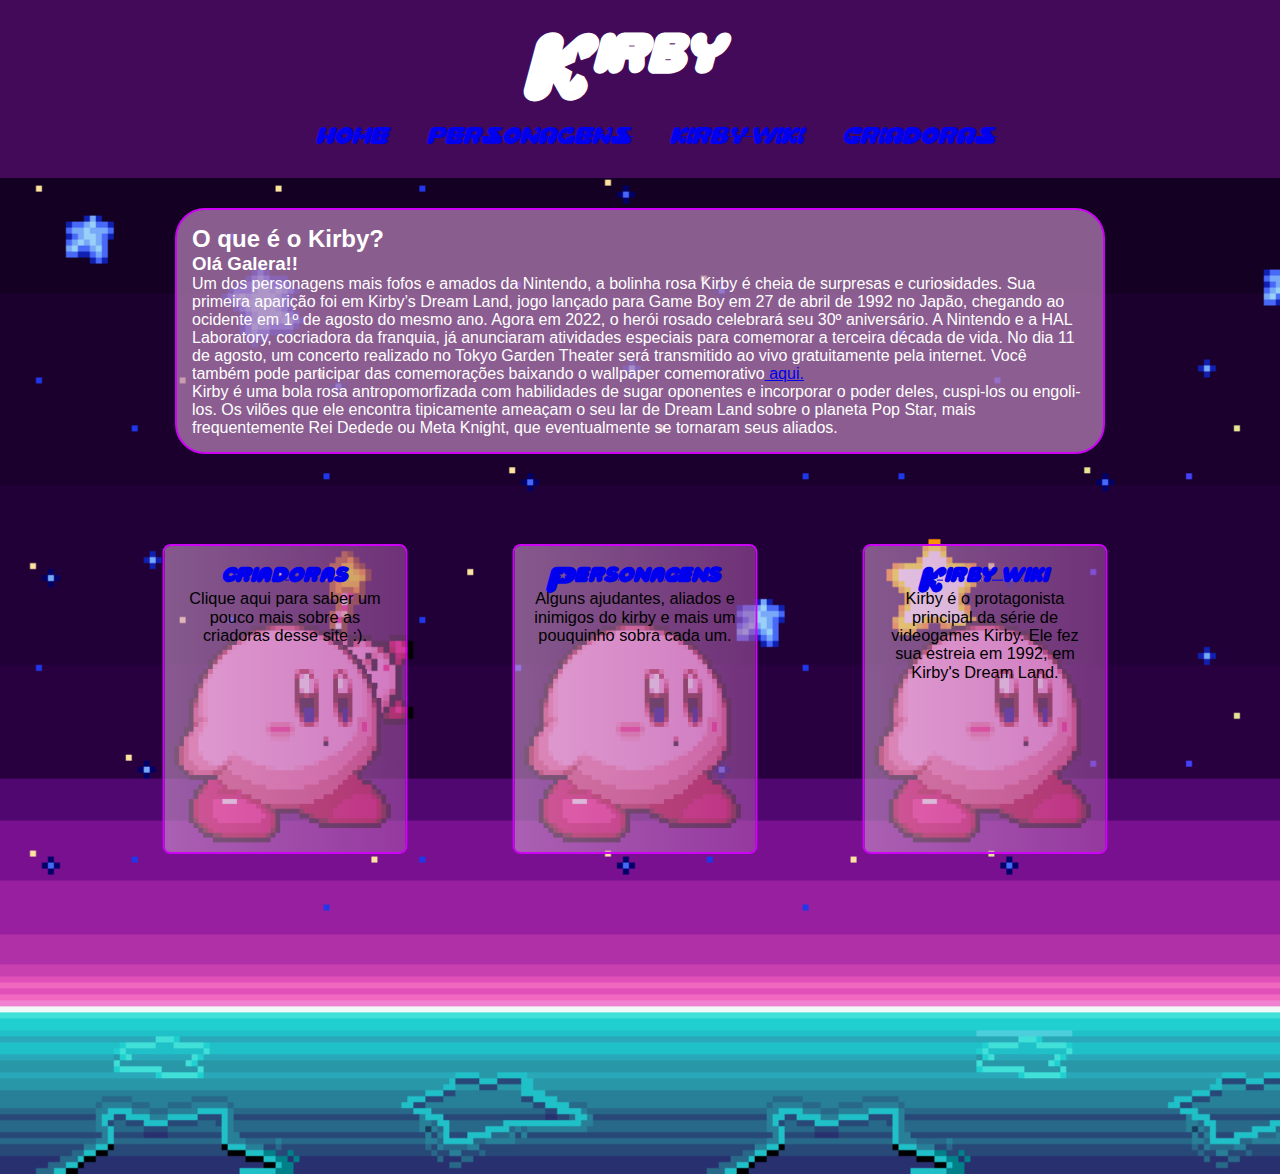
<file: Kirby/Kirby-main/Kirby-main/index.html>
<!DOCTYPE html>
<html lang="pt">

<head>
    <meta charset="UTF-8">
    <link rel="shortcut icon" href="imgs/kirby.ico" type="image/x-icon">
    <link rel="stylesheet" href="style.css">
    <title>Kirby</title>
</head>

<body>
    <main>
        <header class="header-pagina-inicial">
            <h1 class="text-top">Kirby</h1>
        </header>
        <nav class="menu">
            <ul>
                <li>
                    <a href="index.html ">HOME</a>
                </li>
                <li>
                    <a href="personagens.html ">PERSONAGENS</a>
                </li>
                <li>
                    <a href="wiki.html ">KIRBY WIKI</a>
                </li>
                <li>
                    <a href="criadora.html">CRIADORAS</a>
                </li>
            </ul>
        </nav>
        <section class="introducao">
            <h2>O que é o Kirby?</h2>
            <h3>Olá Galera!!</h3>
            <p>Um dos personagens mais fofos e amados da Nintendo, a bolinha rosa Kirby é cheia de surpresas e
                curiosidades. Sua primeira aparição foi em Kirby’s Dream Land, jogo lançado para Game Boy em 27 de abril
                de 1992 no Japão, chegando ao ocidente em 1º de agosto do mesmo ano.

                Agora em 2022, o herói rosado celebrará seu 30º aniversário. A Nintendo e a HAL Laboratory, cocriadora
                da franquia, já anunciaram atividades especiais para comemorar a terceira década de vida. No dia 11 de
                agosto, um concerto realizado no Tokyo Garden Theater será transmitido ao vivo gratuitamente pela
                internet. Você também pode participar das comemorações baixando o wallpaper comemorativo<a
                    href="https://assets.nintendo.eu/image/upload/q_auto/fl_attachment/NAL/Software%20Nintendo%20Switch/Kirby%2030th%20Anniversary/kirby-30th-wallpaper.jpg">
                    aqui. </a></p>
            <p>Kirby é uma bola rosa antropomorfizada com habilidades de sugar oponentes e incorporar o poder deles,
                cuspi-los ou engoli-los. Os vilões que ele encontra tipicamente ameaçam o seu lar de Dream Land sobre o
                planeta Pop Star, mais frequentemente Rei Dedede ou Meta Knight, que eventualmente se tornaram seus
                aliados.</p>
        </section>
        <div class="container">
            <div class="div-transform">
                <div class="card card-1">
                    <a href="criadora.html">
                        <h2>criadoras</h2>
                    </a>
                    <p class="text">
                        Clique aqui para saber um pouco mais sobre as criadoras desse site :).
                    </p>
                </div>
                <div class="card card-2">
                    <a href="personagens.html">
                        <h2>Personagens</h2>
                    </a>
                    <p class="text">
                        Alguns ajudantes, aliados e inimigos do kirby e mais um pouquinho sobra cada um.
                    </p>
                </div>
                <div class="card card-3">
                    <a href="wiki.html">
                        <h2>Kirby wiki</h2>
                    </a>
                    <p class="text">
                        Kirby é o protagonista principal da série de videogames Kirby. Ele fez sua estreia em 1992, em
                        Kirby's Dream Land. 
                    </p>
                </div>
            </div>

    </main>
</body>

</html>
</file>
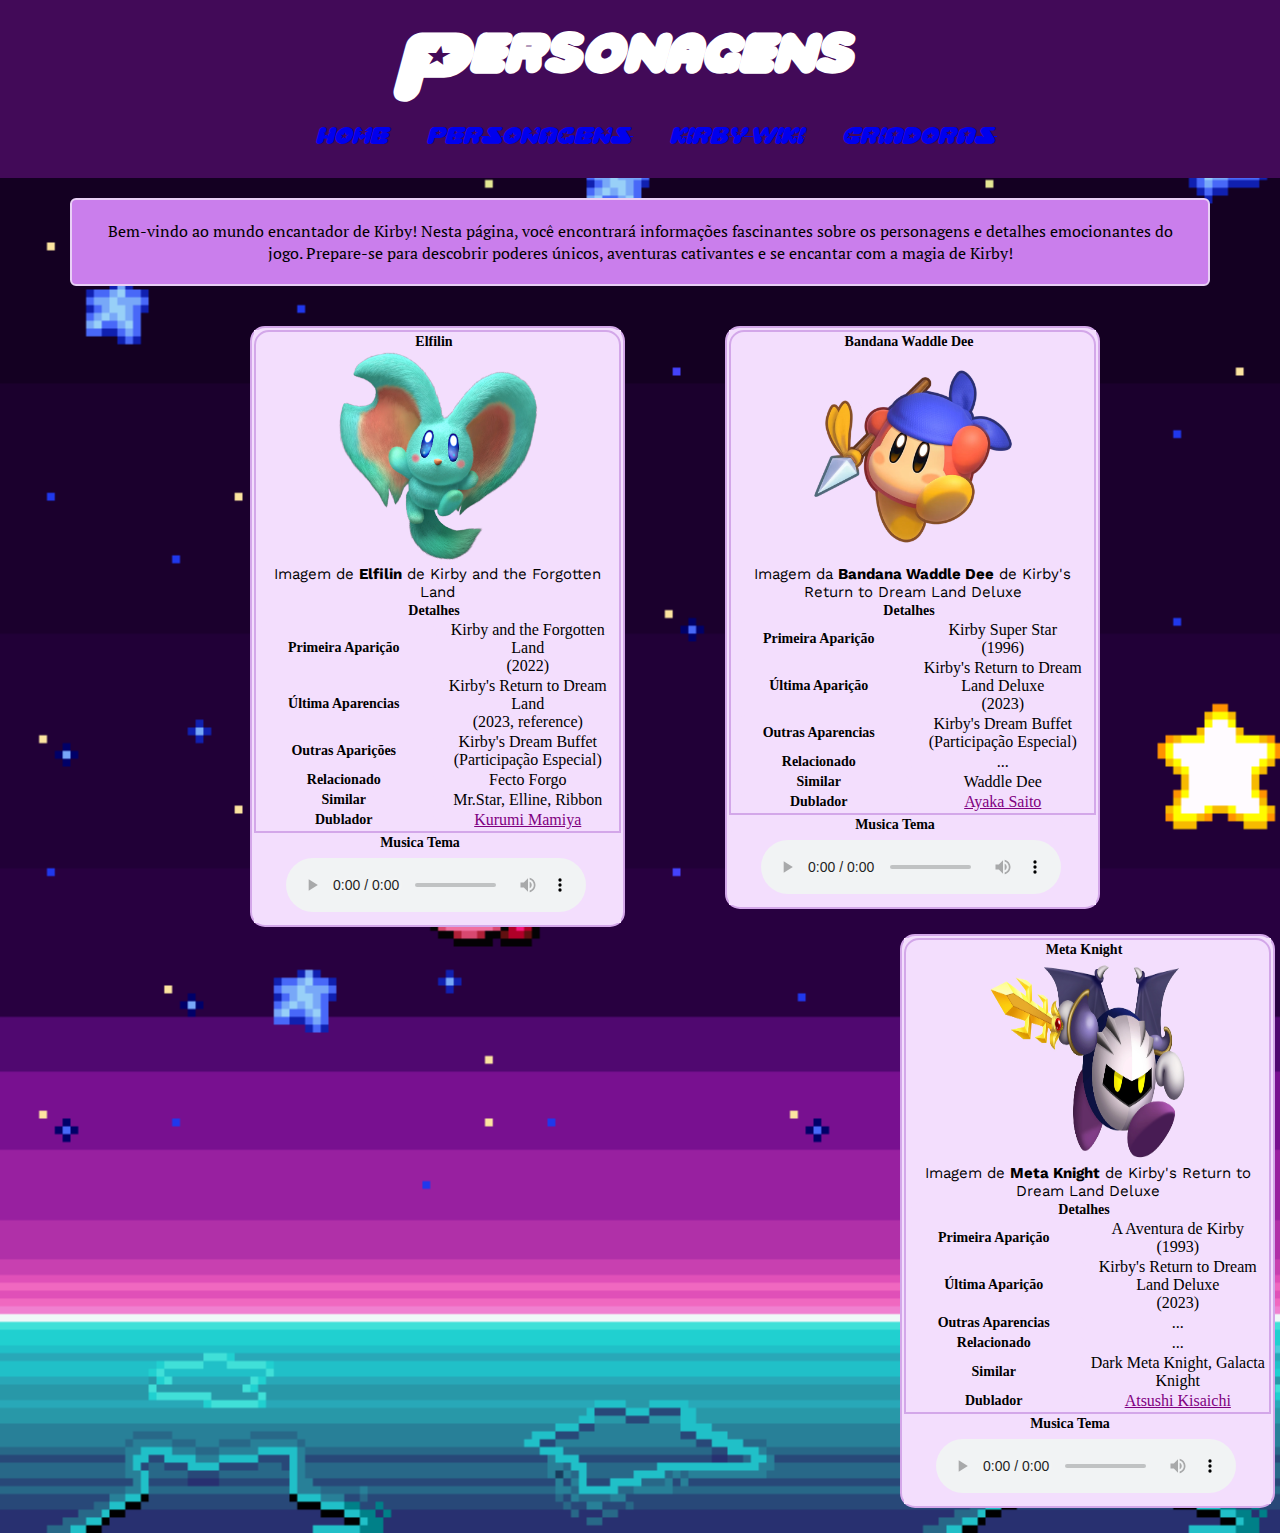
<file: Kirby/Kirby-main/Kirby-main/personagens.html>
<!DOCTYPE html>
<html lang="en">

<head>
    <meta charset="UTF-8">
    <meta http-equiv="X-UA-Compatible" content="IE=edge">
    <meta name="viewport" content="width=device-width, initial-scale=1.0">
    <link rel="stylesheet" href="style.css">
    <link rel="stylesheet" href="personagens.css">
    <link rel="shortcut icon" href="imgs/kirby.ico" type="image/x-icon">
    <title>Personagens</title>
</head>

<body>
    <main>
        <header class="header-pagina-inicial">
            <h1 class="text-top">Personagens</h1>
        </header>
        <nav class="menu">
            <ul>
                <li>
                    <a href="index.html ">HOME</a>
                </li>
                <li>
                    <a href="personagens.html ">PERSONAGENS</a>
                </li>
                <li>
                    <a href="wiki.html ">KIRBY WIKI</a>
                </li>
                <li>
                    <a href="criadoras.html ">CRIADORAS</a>
                </li>
            </ul>
    </main>
    <section id="introducao-personagens">
        <p>
            Bem-vindo ao mundo encantador de Kirby! Nesta página, você encontrará
            informações fascinantes sobre os personagens e detalhes emocionantes do
            jogo. Prepare-se para descobrir poderes únicos, aventuras cativantes e se
            encantar com a magia de Kirby!
        </p>
    </section>
    <table id="bigbig">
    <table id="table1">
        <tbody>
            <tr>
                <td>
                    <table class="collapsible">
                        <tbody>
                            <tr>
                                <th colspan="2">Elfilin</th>
                            </tr>
                            <tr>
                                <td colspan="2">
                                    <img src="imgs/p1.webp" class="image" width="200px" height="209px">
                                    <div>
                                        <p>Imagem de <strong>Elfilin</strong> de Kirby and the Forgotten Land</p>
                                    </div>
                                </td>
                            </tr>
                            <tr>
                                <th colspan="2">Detalhes</th>
                            </tr>
                            <tr>
                                <th width="50%">Primeira Aparição</th>
                                <td>Kirby and the Forgotten Land <br>(2022)</td>
                            </tr>
                            <tr>
                                <th>Última Aparencias</th>
                                <td>Kirby's Return to Dream Land <br>(2023, reference)</td>
                            </tr>
                            <tr>
                                <th>Outras Aparições</th>
                                <td>Kirby's Dream Buffet <br>(Participação Especial)</td>
                            </tr>
                            <tr>
                                <th>Relacionado</th>
                                <td>Fecto Forgo</td>
                            </tr>
                            <tr>
                                <th>Similar</th>
                                <td>Mr.Star, Elline, Ribbon</td>
                            </tr>
                            <tr>
                                <th>Dublador</th>
                                <td><a href="http://en.wikipedia.org/wiki/Kurumi_Mamiy">Kurumi Mamiya</a></td>
                            </tr>
                        </tbody>
                        <table class="segunda">
                            <tbody>
                                <tr>
                                    <th>Musica Tema</th>
                                </tr>
                                <tr>
                                    <td>
                                        <div>
                                            <audio src="https://cdn.wikirby.com/a/ac/KatFL_Elfilin_sample.mp3"
                                                controls=""></audio>
                                        </div>
                                    </td>
                                </tr>
                            </tbody>
                        </table>
                    </table>

                </td>
            </tr>
        </tbody>
    </table>
    <table id="table2">
        <tbody>
            <tr>
                <td>
                    <table class="collapsible">
                        <tbody>
                            <tr>
                                <th colspan="2">Bandana Waddle Dee</th>
                            </tr>
                            <tr>
                                <td colspan="2">
                                    <img src="imgs/p2.webp" class="image" width="200px" height="209px">
                                    <div>
                                        <p>Imagem da <strong>Bandana Waddle Dee</strong> de Kirby's Return to Dream Land
                                            Deluxe</p>
                                    </div>
                                </td>
                            </tr>
                            <tr>
                                <th colspan="2">Detalhes</th>
                            </tr>
                            <tr>
                                <th width="50%">Primeira Aparição</th>
                                <td>Kirby Super Star <br>(1996)</td>
                            </tr>
                            <tr>
                                <th>Última Aparição</th>
                                <td>Kirby's Return to Dream Land Deluxe <br>(2023)</td>
                            </tr>
                            <tr>
                                <th>Outras Aparencias</th>
                                <td>Kirby's Dream Buffet <br>(Participação Especial)</td>
                            </tr>
                            <tr>
                                <th>Relacionado</th>
                                <td>...</td>
                            </tr>
                            <tr>
                                <th>Similar</th>
                                <td>Waddle Dee</td>
                            </tr>
                            <tr>
                                <th>Dublador</th>
                                <td><a href="https://en.wikipedia.org/wiki/Ayaka_Sait%C5%8D">Ayaka Saito</a></td>
                            </tr>
                        </tbody>
                        <table class="segunda">
                            <tbody>
                                <tr>
                                    <th>Musica Tema</th>
                                </tr>
                                <tr>
                                    <td>
                                        <div>
                                            <audio src="https://cdn.wikirby.com/2/2a/KSA_Bandana_Dee_Dream_Friend.oga"
                                                controls=""></audio>
                                        </div>
                                    </td>
                                </tr>
                            </tbody>
                        </table>
                    </table>
                </td>
            </tr>
        </tbody>
    </table>
    <table id="table3">
        <tbody>
            <tr>
                <td>
                    <table class="collapsible">
                        <tbody>
                            <tr>
                                <th colspan="2">Meta Knight</th>
                            </tr>
                            <tr>
                                <td colspan="2">
                                    <img src="imgs/p3.webp" class="image" width="200px" height="200px">
                                    <div>
                                        <p>Imagem de <strong>Meta Knight</strong> de Kirby's Return to Dream Land Deluxe
                                        </p>
                                    </div>
                                </td>
                            </tr>
                            <tr>
                                <th colspan="2">Detalhes</th>
                            </tr>
                            <tr>
                                <th width="50%">Primeira Aparição</th>
                                <td>A Aventura de Kirby <br>(1993)</td>
                            </tr>
                            <tr>
                                <th>Última Aparição</th>
                                <td>Kirby's Return to Dream Land Deluxe <br>(2023)</td>
                            </tr>
                            <tr>
                                <th>Outras Aparencias</th>
                                <td>...</td>
                            </tr>
                            <tr>
                                <th>Relacionado</th>
                                <td>...</td>
                            </tr>
                            <tr>
                                <th>Similar</th>
                                <td>Dark Meta Knight, Galacta Knight</td>
                            </tr>
                            <tr>
                                <th>Dublador</th>
                                <td><a href="https://en.wikipedia.org/wiki/Atsushi_Kisaichi">Atsushi Kisaichi</a></td>
                            </tr>
                        </tbody>
                        <table class="segunda">
                            <tbody>
                                <tr>
                                    <th>Musica Tema</th>
                                </tr>
                                <tr>
                                    <td>
                                        <div>
                                            <audio src="https://cdn.wikirby.com/1/13/My_Friend_and_the_Sunset_KF2.mp3"
                                                controls=""></audio>
                                        </div>
                                    </td>
                                </tr>
                            </tbody>
                        </table>
                    </table>
                </td>
            </tr>
        </tbody>
    </table>
</table>
</body>
</file>
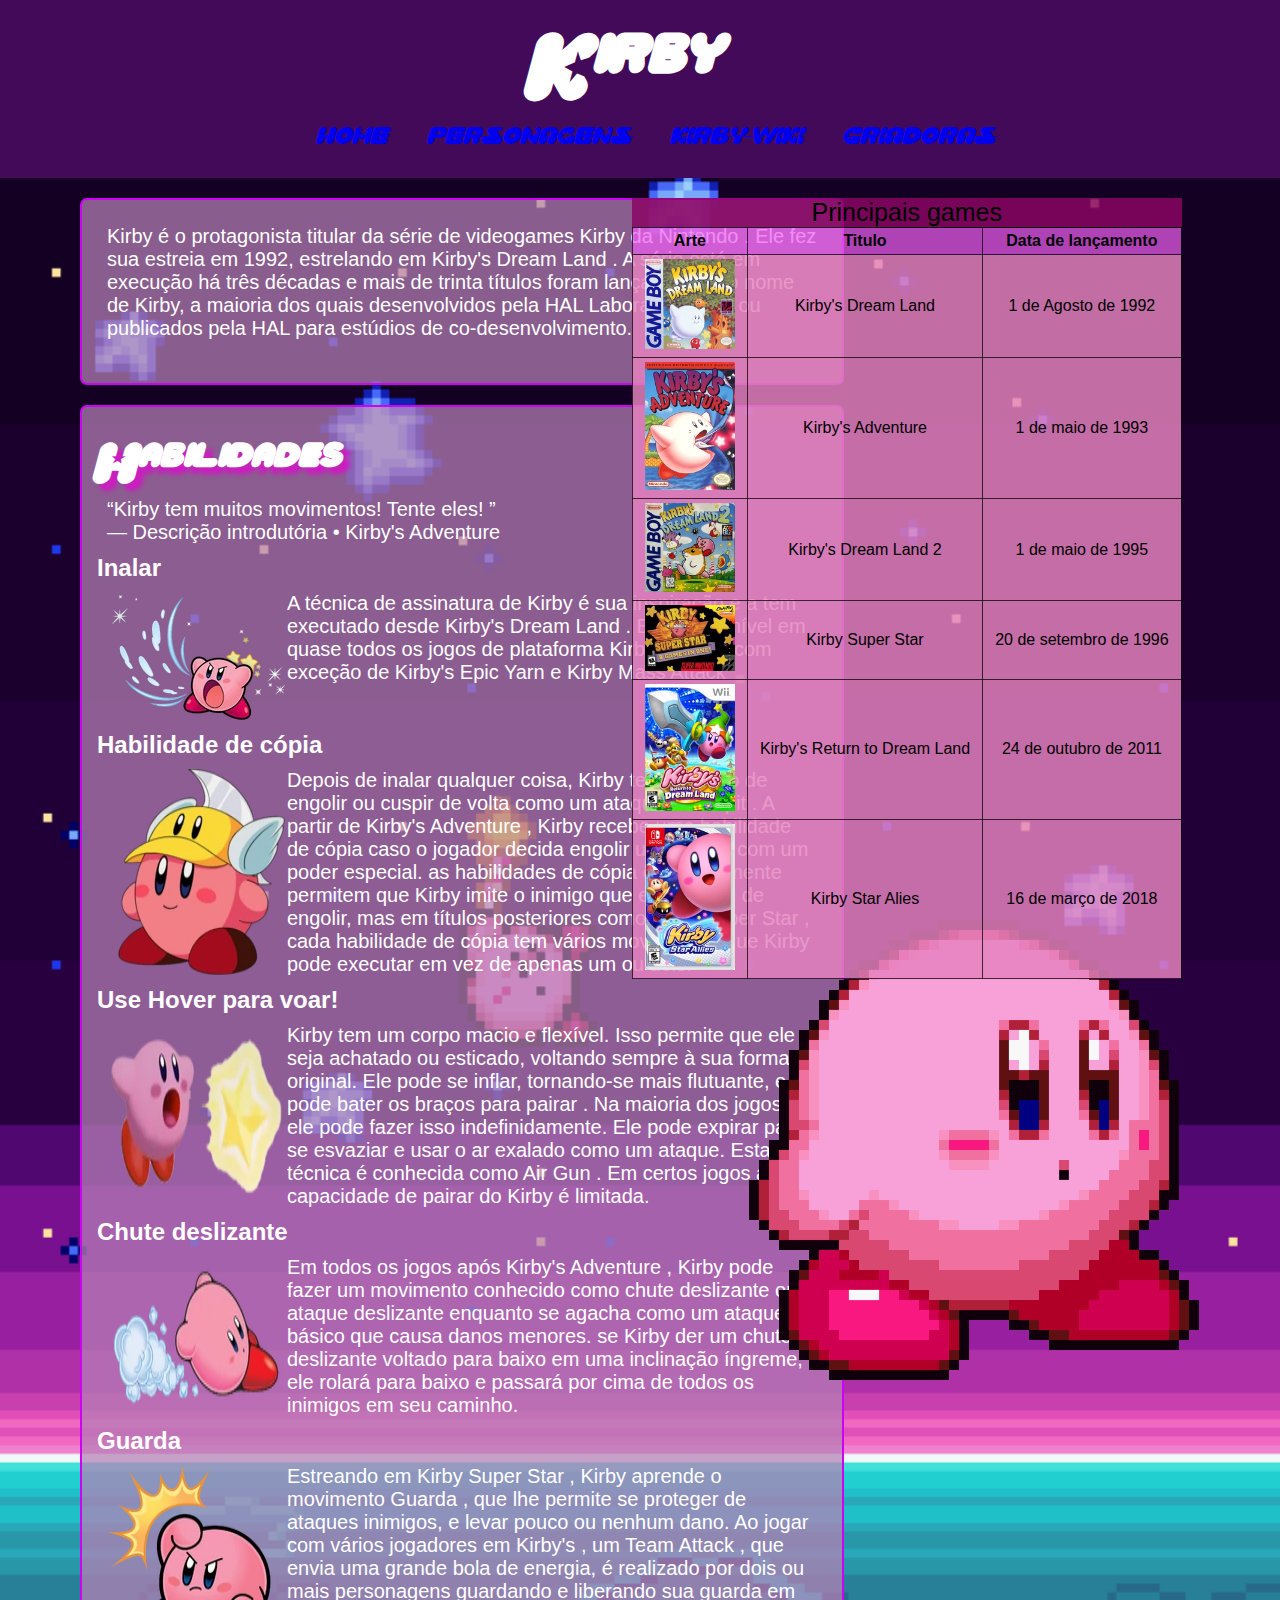
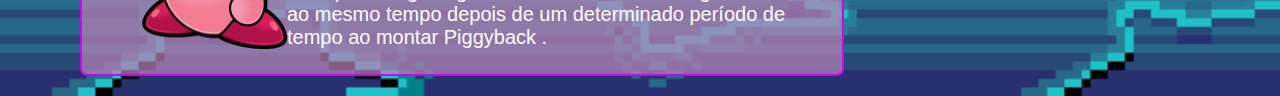
<file: Kirby/Kirby-main/Kirby-main/wiki.html>
<!DOCTYPE html>
<html lang="en">

<head>
    <meta charset="UTF-8">
    <meta http-equiv="X-UA-Compatible" content="IE=edge">
    <meta name="viewport" content="width=device-width, initial-scale=1.0">
    <link rel="stylesheet" href="wiki.css">
    <link rel="shortcut icon" href="imgs/kirby.ico" type="image/x-icon">
    <title>Kirby Wiki</title>
</head>

<body>
    <main>
        <header class="header-pagina-inicial">
            <h1 class="text-top">Kirby</h1>
        </header>
        <nav class="menu">
            <ul>
                <li>
                    <a href="index.html ">HOME</a>
                </li>
                <li>
                    <a href="personagens.html ">PERSONAGENS</a>
                </li>
                <li>
                    <a href="wiki.html ">KIRBY WIKI</a>
                </li>
                <li>
                    <a href="criadora.html ">CRIADORAS</a>
                </li>
            </ul>


            <section>
                <div class="wiki">
                    <p>
                        Kirby é o protagonista titular da série de videogames Kirby da Nintendo . Ele fez sua estreia em
                        1992, estrelando em Kirby's Dream Land . A série está em execução há três décadas e mais de
                        trinta
                        títulos foram lançados sob o nome de Kirby, a maioria dos quais desenvolvidos pela HAL
                        Laboratory ,
                        Inc. ou publicados pela HAL para estúdios de co-desenvolvimento.
                    </p><br>
                </div>
            </section>
            <section>
                <div class="wiki">

                    <h1 class="titulo">Habilidades</h1>
                    <p>“Kirby tem muitos movimentos! Tente eles! ” <br>
                        — Descrição introdutória • Kirby's Adventure
                    </p>
                    <h2>Inalar</h2>

                    <p class="hab">
                        <img src="imgs/inalar.webp" alt="">
                        A técnica de assinatura de Kirby é sua inspiração e a tem executado desde Kirby's Dream Land .
                        Está disponível em quase todos os jogos de plataforma Kirby padrão, com exceção de Kirby's Epic
                        Yarn e Kirby Mass Attack

                    </p><br>


                    <h2>Habilidade de cópia</h2>
                    <p class="hab">
                        <img src="imgs/copia.webp" alt="">
                        Depois de inalar qualquer coisa, Kirby tem a opção de engolir ou cuspir de volta como um ataque
                        Star Spit . A partir de Kirby's Adventure , Kirby recebe uma habilidade de cópia caso o jogador
                        decida engolir um inimigo com um poder especial. as habilidades de cópia
                        essencialmente permitem que Kirby imite o inimigo que ele acabou de engolir, mas em títulos
                        posteriores como Kirby Super Star , cada habilidade de cópia tem vários movimentos que Kirby
                        pode executar em vez de apenas um ou dois.

                    </p>
                    <h2>Use Hover para voar! </h2>
                    <p class="hab">
                        <img src="imgs/hover.webp" alt="">
                        Kirby tem um corpo macio e flexível. Isso permite que ele seja achatado ou esticado, voltando
                        sempre à sua forma original. Ele pode se inflar, tornando-se mais flutuante, e pode bater os
                        braços para pairar . Na maioria dos jogos, ele pode fazer isso indefinidamente. Ele pode expirar
                        para se esvaziar e usar o ar exalado como um ataque. Esta técnica é conhecida como Air Gun . Em
                        certos jogos a capacidade de pairar do Kirby é limitada.
                    </p>
                    <h2>Chute deslizante</h2>
                    <p class="hab">
                        <img src="imgs/chute.webp" alt="">
                        Em todos os jogos após Kirby's Adventure , Kirby pode fazer um movimento conhecido como chute
                        deslizante ou ataque deslizante enquanto se agacha como um ataque básico que causa danos
                        menores. se Kirby der um chute deslizante
                        voltado para baixo em uma inclinação íngreme, ele rolará para baixo e passará por cima de todos
                        os inimigos em seu caminho.
                    </p>
                    <h2>Guarda</h2>
                    <p class="hab">
                        <img src="imgs/guarda.webp" alt="">
                        Estreando em Kirby Super Star , Kirby aprende o movimento Guarda , que lhe permite se proteger
                        de ataques inimigos, e levar pouco ou nenhum dano. Ao jogar com vários jogadores em Kirby's , um
                        Team Attack
                        , que envia uma grande bola de energia, é realizado por dois ou mais personagens guardando e
                        liberando sua guarda em ao mesmo tempo depois de um determinado período de tempo ao montar
                        Piggyback .
                    </p>
                </div>
            </section>
            <img src="imgs/kirbygif2.gif" alt="" id="kirby">
            <table>
                <caption>Principais games</caption>
                <thead>
                    <th>Arte</th>
                    <th>Titulo</th>
                    <th>Data de lançamento</th>

                </thead>
                <tbody>
                    <tr>
                        <th><img src="imgs/dreamland.webp" alt="" class="tb"></th>
                        <td>Kirby's Dream Land</td>
                        <td>1 de Agosto de 1992</td>
                    </tr>
                    <tr>
                        <th><img src="imgs/adventure.webp" alt="" class="tb"></th>
                        <td>Kirby's Adventure</td>
                        <td>1 de maio de 1993</td>
                    </tr>
                    <tr>
                        <th><img src="imgs/dream2.webp" alt="" class="tb"></th>
                        <td>Kirby's Dream Land 2</td>
                        <td>1 de maio de 1995</td>
                    </tr>
                    <tr>
                        <th><img src="imgs/superstar.webp" alt="" class="tb"></th>
                        <td>Kirby Super Star</td>
                        <td>20 de setembro de 1996</td>
                    </tr>
                    <tr>
                        <th><img src="imgs/return.webp" alt="" class="tb"></th>
                        <td>Kirby's Return to Dream Land</td>
                        <td>24 de outubro de 2011</td>
                    </tr>
                    <tr>
                        <th><img src="imgs/staralies.webp" alt="" class="tb"></th>
                        <td>Kirby Star Alies</td>
                        <td>16 de março de 2018</td>
                    </tr>
                </tbody>
            </table>


</body>

</html>
</file>
<file: Kirby/Kirby-main/Kirby-main/style.css>
@font-face {
    font-family: 'kirby';
    src: url('fontes/CrystalUniverse-Oblique.ttf') format('truetype');
}

/*SE ESSE COMENTÁRIO APARECEU SIGNIFICA QUE AS ALTERAÇÕES FORAM FEITAS (FAVOR ALGUEM CONFIRMAR PRA MIM PLEASE*/
* {
    margin: 0;
    padding: 0;
}

html,
body {
    min-height: 100%;
    min-width: 100%;
}

body {
    background-image: url(imgs/ack.png_large);
    background-repeat: no-repeat;
    background-position: left bottom;
    background-size: cover;
    height: 100%;
}

::-webkit-scrollbar-track {
    -webkit-box-shadow: inset 0 0 6px rgb(88, 0, 55);
    border-radius: 10px;
    background-color: #e4239d70;
}

::-webkit-scrollbar {
    width: 8px;
    background-image: linear-gradient(#FF3898, #FF54A7, #FF71B5, #E4239d, #e840aa, #ec5db7);
}

::-webkit-scrollbar-thumb {
    border-radius: 10px;
    -webkit-box-shadow: inset 0 0 6px rgb(88, 0, 55);
    background: #720c9b;
}

.header-pagina-inicial {
    background-color: #420a58;
    padding-bottom: 20px;
    padding-top: 1px;
    padding-bottom: 1px;
}

.header-pagina-inicial h1 {
    font-family: kirby;
    font-size: 40px;
}

.text-top {
    color: white;
    display: block;
    text-align: center;
    padding-top: 30px;
    padding-bottom: 50px;
    padding-right: 25px;
}

.menu ul {
    font-family: kirby;
    list-style-type: none;
    display: block;
    color: black;
    background-color: #420a58;
    font-size: 10px;
    text-align: center;
    padding: 20px;
    padding-top: 1px;
    padding-bottom: 40px;
}

.menu li {
    font-family: kirby;
    text-align: center;
    list-style: none;
    padding-left: 35px;
    display: inline-block;
}

.menu:hover {
    color: pink;
}

.menu:active {
    color: purple;
}

.menu:link {
    color: #E4239d;
}

.menu:visited {
    color: rgb(235, 129, 217);
}

.introducao,
.wiki {
    font-family: Arial, Helvetica, sans-serif;
    margin-top: 30px;
    color: white;
    background-color: rgba(182, 128, 182, 0.726);
    padding: 15px;
    border-radius: 30px;
    border: 2px solid rgb(205, 3, 245);
    max-width: 70%;
    align-items: center;
    margin-left: auto;
    margin-right: auto;
}

.introducao h2 {
    text-align: left;
    clear: right;
}

/*CARDS*/
.container {
    display: flex;
    height: 80vh;
    align-items: center;
    justify-content: center;
}


.div-transform {
    margin-top: -250px;
    display: flex;
}

.card {
    margin-top: 20px;
    color: black;
    border-radius: 8px;
    padding: 0px 18px;
    width: 200px;
    height: 300px;
    transition: 0.5s ease;
    overflow: hidden;
    transform: translate(0);
    text-align: center;
}

.card::before {
    background: linear-gradient(90deg, #cf9bccd2 0%, #ac58abcc 100%);
    content: "";
    position: absolute;
    top: 0;
    left: 0;
    z-index: -1;
    width: 100%;
    height: 100%;
    opacity: 0.70;
}

.card h2 {
    text-align: center;
    font-family: kirby;
    font-size: 15px;
    padding-top: 20px;
    padding-bottom: 7px;
}

.card-1,
.card-2,
.card-3 {
    border: 2px solid rgb(205, 3, 245);
    font-family: Arial, Helvetica, sans-serif;
    background: url(imgs/kirbygif.gif);
    background-size: 100%;
    background-repeat: no-repeat;
    transform: scale(1.02);
    margin-right: 60px;
    margin-left: 50px;
    background-position: bottom;
}

.card-1:hover {
    transform: scale(1.11);
    box-shadow: -7px 4px 28px -3px purple;
}

.card-2:hover {
    transform: scale(1.11);
    box-shadow: -7px 4px 28px -3px purple;
}

.card-3:hover {
    transform: scale(1.11);
    box-shadow: -7px 4px 28px -3px purple;
}
</file>
<file: Kirby/Kirby-main/Kirby-main/personagens.css>
@import url('https://fonts.googleapis.com/css2?family=PT+Serif:wght@700&display=swap');
@import url('https://fonts.googleapis.com/css2?family=Work+Sans:wght@300&display=swap');

#introducao-personagens {
    background-color: #ca7eec;
    color: black;
    padding: 20px;
    text-align: center;
    border: 2px solid #e8cff5;
    margin-left: 70px;
    border-radius: 6px;
    margin-right: 70px;
    margin-top: 20px;
    margin-bottom: 20px;
    font-family: 'PT Serif', sans-serif;
}

div {
    text-align: center;
    font-family: 'Work Sans', sans-serif;
    font-size: 15px;
}

td {
    background: #F3DEFD;
    text-align: center;
}

#table1 {
    border: 2px solid #D3A7E9;
    border-radius: 15px;
    background: #F3DEFD;
    width: 375px;
    float: left;
    justify-content: space-between;
    margin-left: 250px;
    margin-right: 20px;
    margin-top: 20px;
    margin-bottom: 25px;

}

#table2 {
    border: 2px solid #D3A7E9;
    border-radius: 15px;
    background: #F3DEFD;
    width: 375px;
    float: left;
    justify-content: space-between;
    margin-left: 80px;
    margin-right: 80px;
    margin-top: 20px;
    margin-bottom: 25px;
}

#table3 {
    border: 2px solid #D3A7E9;
    border-radius: 15px;
    background: #F3DEFD;
    width: 375px;
    margin-left: 20px;
    justify-content: space-between;
    margin-left: 900px;
    margin-right: 20px;
    margin-top: 20px;
    margin-bottom: 25px;
}

.collapsible {
    align-items: right;
    width: 100%;
    border: 2px solid #D3A7E9;
    border-top-left-radius: 15px;
    border-top-right-radius: 15px;
    background: #F3DEFD;
}

th {
    background: #F3DEFD;
    border-top-left-radius: 15px;
    border-top-right-radius: 15px;
    padding-right: 0.5em;
    font-size: 14px;
}

#segunda {
    padding: 15px;
}

td>a {
    color: purple;
}

audio {
    padding: 5px;
    margin-left: 25px;
    max-width: 100%;
    width: 300px;
}
</file>
<file: Kirby/Kirby-main/Kirby-main/wiki.css>
@font-face {
    font-family: 'kirby';
    src: url('fontes/CrystalUniverse-Oblique.ttf') format('truetype');
}

/*SE ESSE COMENTÁRIO APARECEU SIGNIFICA QUE AS ALTERAÇÕES FORAM FEITAS (FAVOR ALGUEM CONFIRMAR PRA MIM PLEASE*/
* {
    margin: 0;
    padding: 0;
}

html,
body {
    min-height: 100%;
    min-width: 100%;
}

body {
    background-image: url(imgs/ack.png_large);
    background-repeat: no-repeat;
    background-position: left bottom;
    background-size: cover;
    height: 100%;
}

.header-pagina-inicial {
    background-color: #420a58;
    padding-bottom: 20px;
    padding-top: 1px;
    padding-bottom: 1px;
}

.header-pagina-inicial h1 {
    font-family: kirby;
    font-size: 40px;
}

.text-top {
    color: white;
    display: block;
    text-align: center;
    padding-top: 30px;
    padding-bottom: 50px;
    padding-right: 25px;
}

.menu ul {
    font-family: kirby;
    list-style-type: none;
    display: block;
    color: black;
    background-color: #420a58;
    font-size: 10px;
    text-align: center;
    padding: 20px;
    padding-top: 1px;
    padding-bottom: 40px;
}

.menu li {
    font-family: kirby;
    text-align: center;
    list-style: none;
    padding-left: 35px;
    display: inline-block;
}

.menu:hover {
    color: pink;
}

.menu:active {
    color: rgb(236, 30, 236);
}

.menu:link {
    color: #0a0a0a;
}

.menu:visited {
    color: rgb(219, 99, 199);
}

.introducao,
.wiki {
    font-family: Arial, Helvetica, sans-serif;
    margin-left: 50px;
    margin-right: 50px;
    margin-top: 20px;
    color: white;
    background-color: rgba(182, 128, 182, 0.726);
    padding: 15px;
    border-radius: 30px;
    border: 2px solid rgb(205, 3, 245);
}

.introducao h2 {
    text-align: left;
    clear: right;
}

.div-transform {
    display: flex;
}


#gif {
    position: absolute;
    top: 43px;
    height: 40px;
    width: 60px;
    right: 38%;
}

.text {
    padding-top: 35px;
    text-align: center;
}

p {
    font-size: 20px;
    padding: 10px;
}

.titulo {
    text-align: left;
    font-size: 24px;
    font-family: kirby;
    margin-top: 20px;
    text-shadow: 7px 7px 4px #e603d3af;
    ;
    color: rgb(255, 255, 255);
    text-rendering: auto;
    margin-bottom: 20px;
}

.wiki {
    margin-left: 80px;
    max-width: 57%;
    border-radius: 7px;
    box-sizing: content-box;
    margin-bottom: 20px;
}

.hab {
    display: inline-flex;
    font-size: 20px;
    padding: 10px;
}

h2 {
    text-align: left;
    font-size: 25spx;
    display: inline-flex;
    margin-top: auto;
}

td,
th {
    padding: 4px 12px 4px 12px;
    border: 1px solid rgba(0, 0, 0, 0.733);
}

thead {
    background-color: rgba(237, 94, 241, 0.719);
    border: 1px solid rgba(0, 0, 0, 0.521);
}

tbody {
    background-color: rgba(230, 131, 192, 0.836);
}

table {
    margin-bottom: 20px;
    border-radius: 10px;
    text-align: center;
    border-collapse: collapse;
    font-family: Arial, Helvetica, sans-serif;
    float: right;
    display: inline;
    justify-content: flex-end;
    margin-right: 60px;
    clear: both;
    position: absolute;
    top: 22%;
    right: 3%;

}

.tb {
    width: 90px;
    height: 100%;
}

caption {
    background-color: rgba(139, 5, 101, 0.842);
    font-size: 25px;
}
#kirby {
    position: absolute;
    top: 100%;
    right: 4%;
}
</file>
